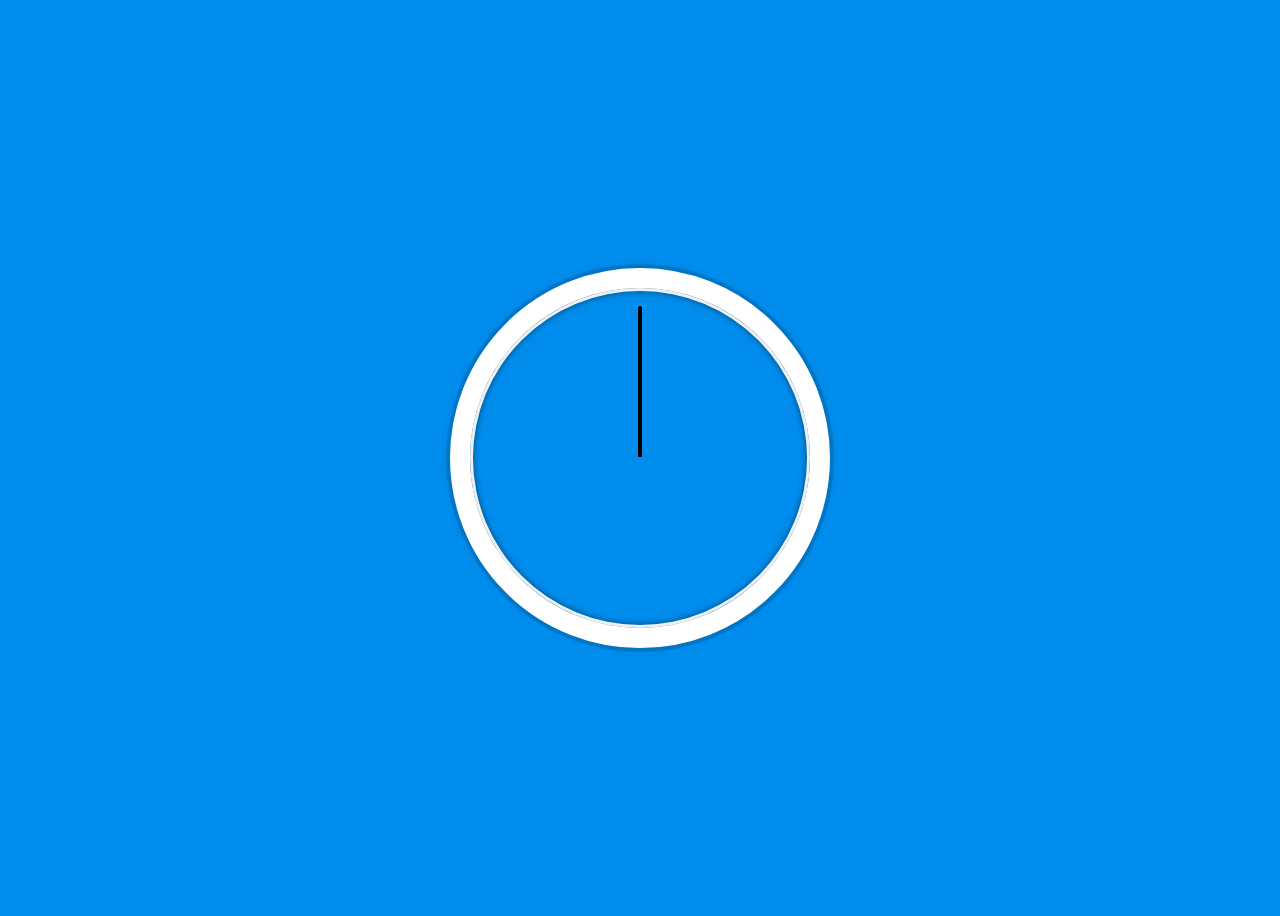
<file: 02 - JS + CSS Clock/user/index.html>
<!DOCTYPE html>
<html lang="en">
<head>
  <meta charset="UTF-8">
  <title>JS & CSS Clock - JS30</title>
  <link rel="stylesheet" href="main.css">
</head>
<body>
  <div class="clock">
    <div class="clock-face">
      <div class="hand hour-hand"></div>
      <div class="hand min-hand"></div>
      <div class="hand second-hand"></div>
    </div>
  </div>
  <script src="main.js"></script>
</body>
</html>
</file>
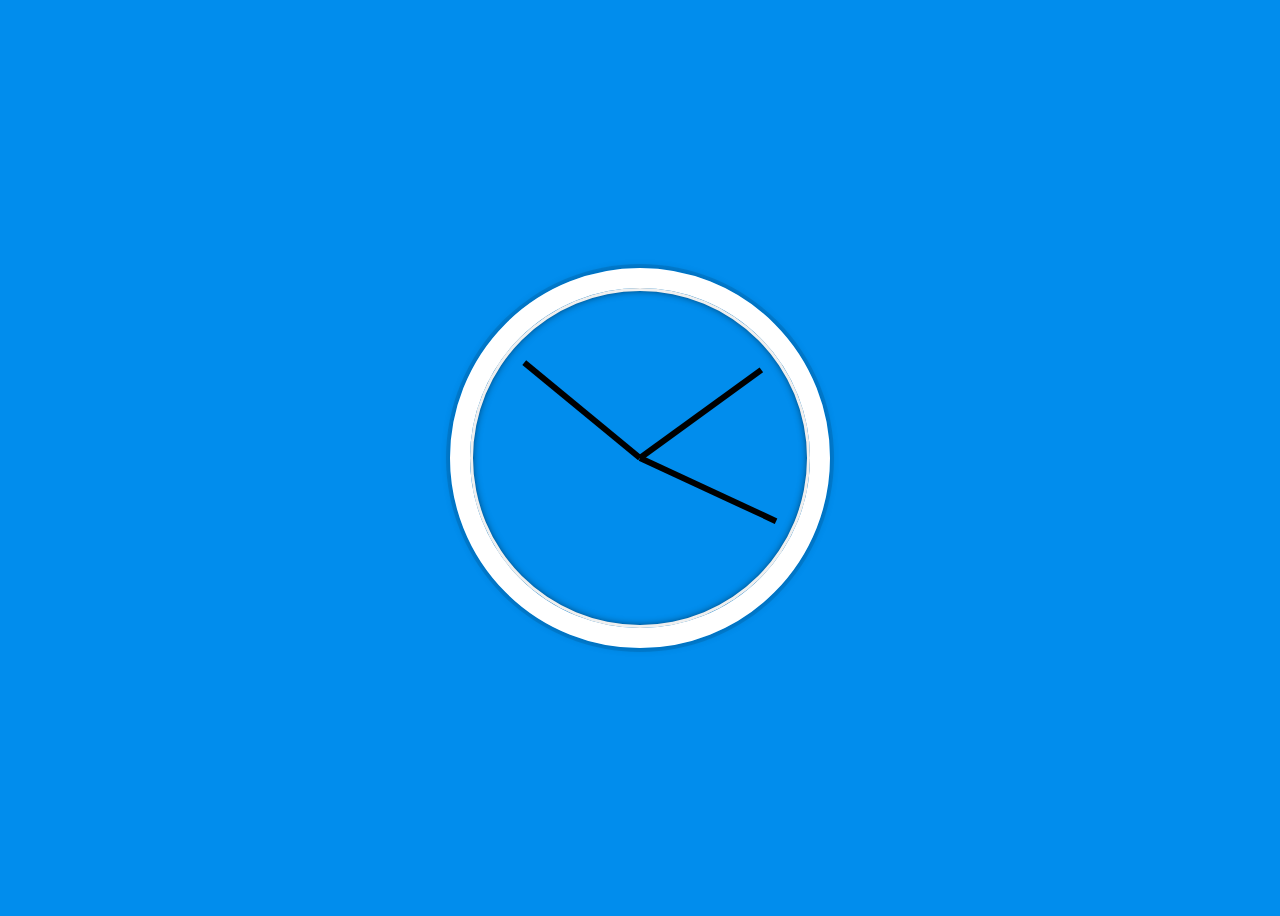
<file: 02 - JS + CSS Clock/index-FINISHED.html>
<!DOCTYPE html>
<html lang="en">
<head>
  <meta charset="UTF-8">
  <title>JS + CSS Clock</title>
</head>
<body>


    <div class="clock">
      <div class="clock-face">
        <div class="hand hour-hand"></div>
        <div class="hand min-hand"></div>
        <div class="hand second-hand"></div>
      </div>
    </div>


  <style>
    html {
      background:#018DED url(http://unsplash.it/1500/1000?image=881&blur=50);
      background-size:cover;
      font-family:'helvetica neue';
      text-align: center;
      font-size: 10px;
    }

    body {
      font-size: 2rem;
      display:flex;
      flex:1;
      min-height: 100vh;
      align-items: center;
    }

    .clock {
      width: 30rem;
      height: 30rem;
      border:20px solid white;
      border-radius:50%;
      margin:50px auto;
      position: relative;
      padding:2rem;
      box-shadow:
        0 0 0 4px rgba(0,0,0,0.1),
        inset 0 0 0 3px #EFEFEF,
        inset 0 0 10px black,
        0 0 10px rgba(0,0,0,0.2);
    }

    .clock-face {
      position: relative;
      width: 100%;
      height: 100%;
      transform: translateY(-3px); /* account for the height of the clock hands */
    }

    .hand {
      width:50%;
      height:6px;
      background:black;
      position: absolute;
      top:50%;
      transform-origin: 100%;
      transform: rotate(90deg);
      transition: all 0.05s;
      transition-timing-function: cubic-bezier(0.1, 2.7, 0.58, 1);
    }
</style>

<script>
  const secondHand = document.querySelector('.second-hand');
  const minsHand = document.querySelector('.min-hand');
  const hourHand = document.querySelector('.hour-hand');

  function setDate() {
    const now = new Date();

    const seconds = now.getSeconds();
    const secondsDegrees = ((seconds / 60) * 360) + 90;
    secondHand.style.transform = `rotate(${secondsDegrees}deg)`;

    const mins = now.getMinutes();
    const minsDegrees = ((mins / 60) * 360) + ((seconds/60)*6) + 90;
    minsHand.style.transform = `rotate(${minsDegrees}deg)`;

    const hour = now.getHours();
    const hourDegrees = ((hour / 12) * 360) + ((mins/60)*30) + 90;
    hourHand.style.transform = `rotate(${hourDegrees}deg)`;
  }

  setInterval(setDate, 1000);

  setDate();

</script>
</body>
</html>
</file>
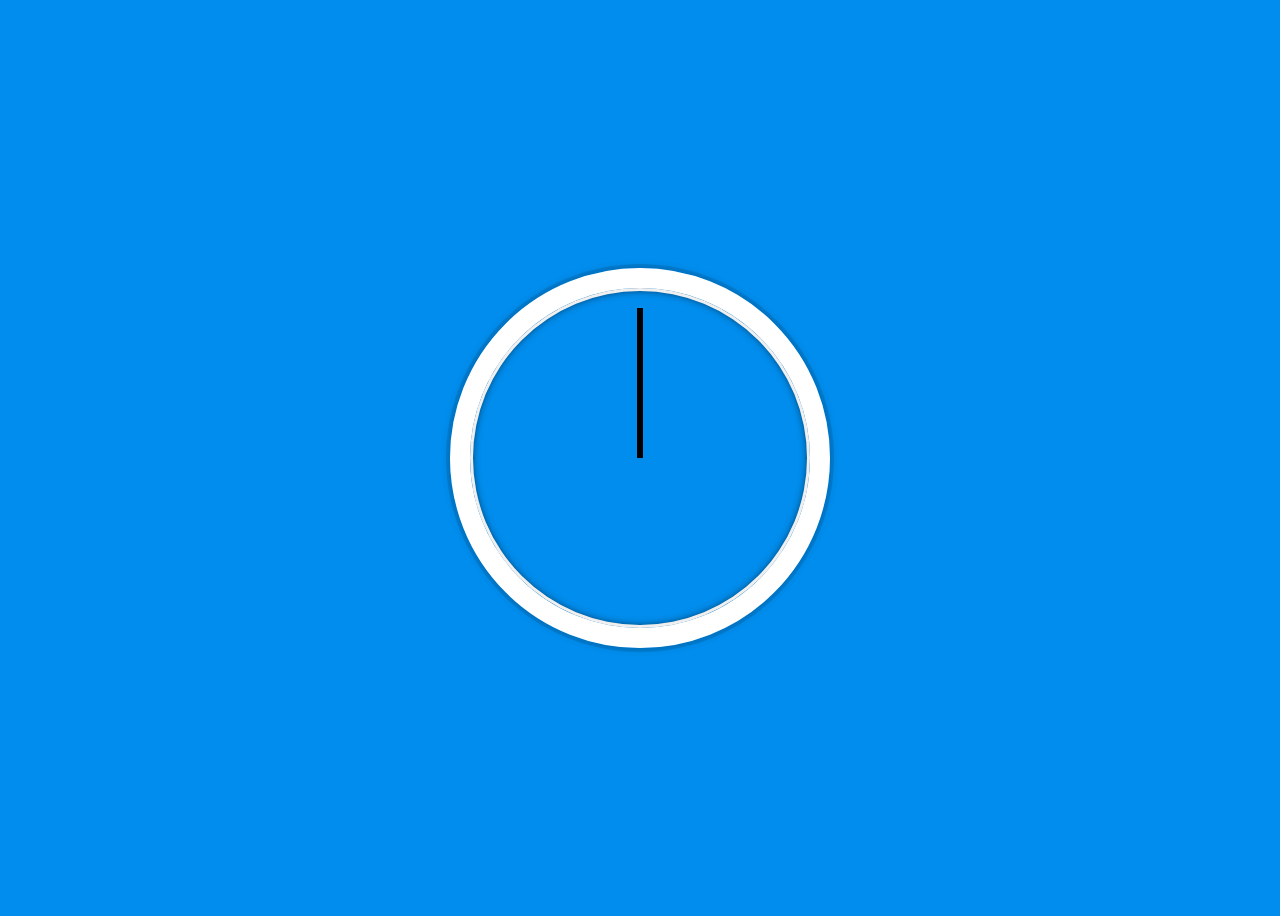
<file: 02 - JS + CSS Clock/index-START.html>
<!DOCTYPE html>
<html lang="en">
<head>
  <meta charset="UTF-8">
  <title>JS + CSS Clock</title>
</head>
<body>


    <div class="clock">
      <div class="clock-face">
        <div class="hand hour-hand"></div>
        <div class="hand min-hand"></div>
        <div class="hand second-hand"></div>
      </div>
    </div>


  <style>
    html {
      background:#018DED url(http://unsplash.it/1500/1000?image=881&blur=50);
      background-size:cover;
      font-family:'helvetica neue';
      text-align: center;
      font-size: 10px;
    }

    body {
      font-size: 2rem;
      display:flex;
      flex:1;
      min-height: 100vh;
      align-items: center;
    }

    .clock {
      width: 30rem;
      height: 30rem;
      border:20px solid white;
      border-radius:50%;
      margin:50px auto;
      position: relative;
      padding:2rem;
      box-shadow:
        0 0 0 4px rgba(0,0,0,0.1),
        inset 0 0 0 3px #EFEFEF,
        inset 0 0 10px black,
        0 0 10px rgba(0,0,0,0.2);
    }

    .clock-face {
      position: relative;
      width: 100%;
      height: 100%;
      transform: translateY(-3px); /* account for the height of the clock hands */
    }

    .hand {
      width:50%;
      height:6px;
      background:black;
      position: absolute;
      top:50%;
      transform-origin: 100%;
      transform:  rotate(90deg);
      transition: all 0.05s;
      transition-timing-function: cubic-bezier(0.1,2.7,.58,1);
    }

  </style>

  <script>
  const secondHand = document.querySelector('.second-hand');
  const minHand = document.querySelector('.min-hand');
  const hourHand = document.querySelector('.hour-hand');

  function setDate() {
    const now = new Date();
    const seconds = now.getSeconds();
    const secondsDegrees = ((seconds/60) * 360) + 90;
    secondHand.style.transform = `rotate(${secondsDegrees}deg)`;

    const mins = now.getMinutes();
    const minDegrees = ((mins/60) * 360) + 90;
    minHand.style.transform = `rotate(${minDegrees}deg)`;

    const hours = now.getHours();
    const hoursDegrees = ((hours/12) * 360) + 90;
    hourHand.style.transform = `rotate(${hoursDegrees}deg)`;



    console.log(seconds);
  }

  setInterval(setDate, 1000);
  </script>
</body>
</html>
</file>
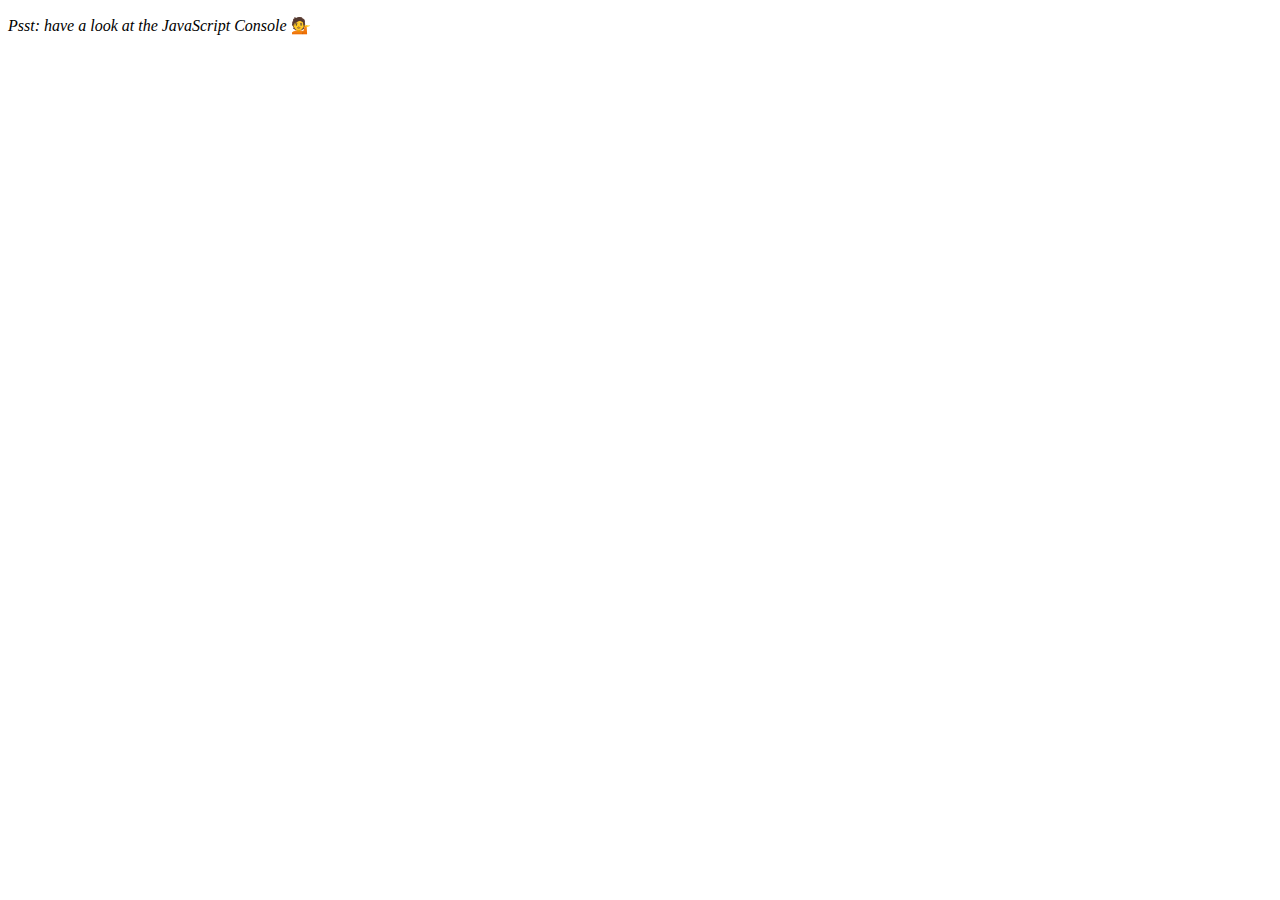
<file: 04 - Array Cardio Day 1/index-FINISHED.html>
<!DOCTYPE html>
<html lang="en">
<head>
  <meta charset="UTF-8">
  <title>Array Cardio 💪</title>
</head>
<body>
  <p><em>Psst: have a look at the JavaScript Console</em> 💁</p>
  <script>
    // Get your shorts on - this is an array workout!
    // ## Array Cardio Day 1

    // Some data we can work with

    const inventors = [
      { first: 'Albert', last: 'Einstein', year: 1879, passed: 1955 },
      { first: 'Isaac', last: 'Newton', year: 1643, passed: 1727 },
      { first: 'Galileo', last: 'Galilei', year: 1564, passed: 1642 },
      { first: 'Marie', last: 'Curie', year: 1867, passed: 1934 },
      { first: 'Johannes', last: 'Kepler', year: 1571, passed: 1630 },
      { first: 'Nicolaus', last: 'Copernicus', year: 1473, passed: 1543 },
      { first: 'Max', last: 'Planck', year: 1858, passed: 1947 },
      { first: 'Katherine', last: 'Blodgett', year: 1898, passed: 1979 },
      { first: 'Ada', last: 'Lovelace', year: 1815, passed: 1852 },
      { first: 'Sarah E.', last: 'Goode', year: 1855, passed: 1905 },
      { first: 'Lise', last: 'Meitner', year: 1878, passed: 1968 },
      { first: 'Hanna', last: 'Hammarström', year: 1829, passed: 1909 }
    ];

    const people = ['Beck, Glenn', 'Becker, Carl', 'Beckett, Samuel', 'Beddoes, Mick', 'Beecher, Henry', 'Beethoven, Ludwig', 'Begin, Menachem', 'Belloc, Hilaire', 'Bellow, Saul', 'Benchley, Robert', 'Benenson, Peter', 'Ben-Gurion, David', 'Benjamin, Walter', 'Benn, Tony', 'Bennington, Chester', 'Benson, Leana', 'Bent, Silas', 'Bentsen, Lloyd', 'Berger, Ric', 'Bergman, Ingmar', 'Berio, Luciano', 'Berle, Milton', 'Berlin, Irving', 'Berne, Eric', 'Bernhard, Sandra', 'Berra, Yogi', 'Berry, Halle', 'Berry, Wendell', 'Bethea, Erin', 'Bevan, Aneurin', 'Bevel, Ken', 'Biden, Joseph', 'Bierce, Ambrose', 'Biko, Steve', 'Billings, Josh', 'Biondo, Frank', 'Birrell, Augustine', 'Black Elk', 'Blair, Robert', 'Blair, Tony', 'Blake, William'];

    // Array.prototype.filter()
    // 1. Filter the list of inventors for those who were born in the 1500's
    const fifteen = inventors.filter(inventor => (inventor.year >= 1500 && inventor.year < 1600));

    console.table(fifteen);

    // Array.prototype.map()
    // 2. Give us an array of the inventor first and last names
    const fullNames = inventors.map(inventor => `${inventor.first} ${inventor.last}`);
    console.log(fullNames);

    // Array.prototype.sort()
    // 3. Sort the inventors by birthdate, oldest to youngest
    // const ordered = inventors.sort(function(a, b) {
    //   if(a.year > b.year) {
    //     return 1;
    //   } else {
    //     return -1;
    //   }
    // });

    const ordered = inventors.sort((a, b) => a.year > b.year ? 1 : -1);
    console.table(ordered);

    // Array.prototype.reduce()
    // 4. How many years did all the inventors live?
    const totalYears = inventors.reduce((total, inventor) => {
      return total + (inventor.passed - inventor.year);
    }, 0);

    console.log(totalYears);

    // 5. Sort the inventors by years lived
    const oldest = inventors.sort(function(a, b) {
      const lastInventor = a.passed - a.year;
      const nextInventor = b.passed - b.year;
      return lastInventor > nextInventor ? -1 : 1;
    });
    console.table(oldest);

    // 6. create a list of Boulevards in Paris that contain 'de' anywhere in the name
    // https://en.wikipedia.org/wiki/Category:Boulevards_in_Paris

    // const category = document.querySelector('.mw-category');
    // const links = Array.from(category.querySelectorAll('a'));
    // const de = links
    //             .map(link => link.textContent)
    //             .filter(streetName => streetName.includes('de'));

    // 7. sort Exercise
    // Sort the people alphabetically by last name
    const alpha = people.sort((lastOne, nextOne) => {
      const [aLast, aFirst] = lastOne.split(', ');
      const [bLast, bFirst] = nextOne.split(', ');
      return aLast > bLast ? 1 : -1;
    });
    console.log(alpha);

    // 8. Reduce Exercise
    // Sum up the instances of each of these
    const data = ['car', 'car', 'truck', 'truck', 'bike', 'walk', 'car', 'van', 'bike', 'walk', 'car', 'van', 'car', 'truck', 'pogostick'];

    const transportation = data.reduce(function(obj, item) {
      if (!obj[item]) {
        obj[item] = 0;
      }
      obj[item]++;
      return obj;
    }, {});

    console.log(transportation);

  </script>
</body>
</html>
</file>
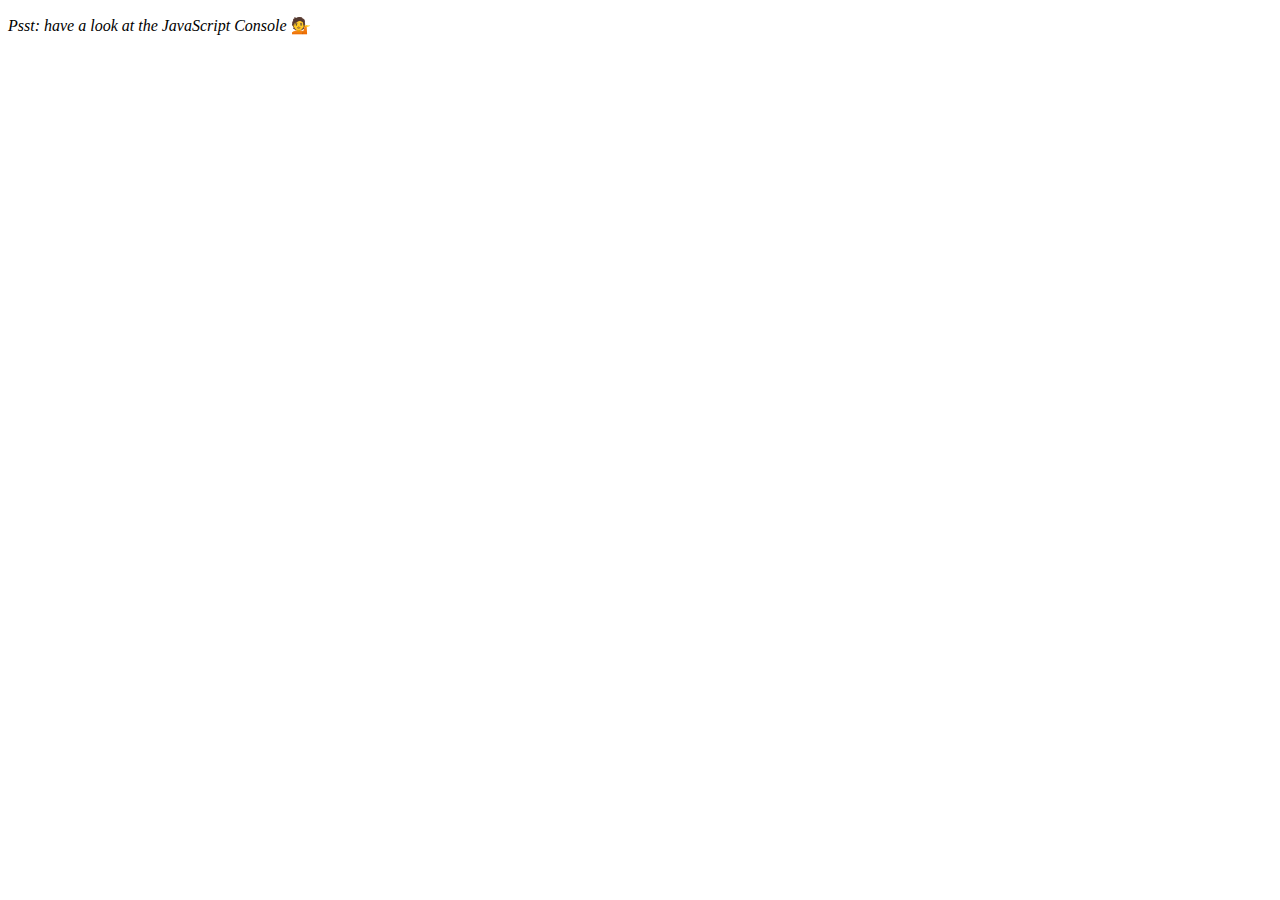
<file: 04 - Array Cardio Day 1/index-START.html>
<!DOCTYPE html>
<html lang="en">
<head>
  <meta charset="UTF-8">
  <title>Array Cardio 💪</title>
</head>
<body>
  <p><em>Psst: have a look at the JavaScript Console</em> 💁</p>
  <script>
    // Get your shorts on - this is an array workout!
    // ## Array Cardio Day 1

    // Some data we can work with

    const inventors = [
      { first: 'Albert', last: 'Einstein', year: 1879, passed: 1955 },
      { first: 'Isaac', last: 'Newton', year: 1643, passed: 1727 },
      { first: 'Galileo', last: 'Galilei', year: 1564, passed: 1642 },
      { first: 'Marie', last: 'Curie', year: 1867, passed: 1934 },
      { first: 'Johannes', last: 'Kepler', year: 1571, passed: 1630 },
      { first: 'Nicolaus', last: 'Copernicus', year: 1473, passed: 1543 },
      { first: 'Max', last: 'Planck', year: 1858, passed: 1947 },
      { first: 'Katherine', last: 'Blodgett', year: 1898, passed: 1979 },
      { first: 'Ada', last: 'Lovelace', year: 1815, passed: 1852 },
      { first: 'Sarah E.', last: 'Goode', year: 1855, passed: 1905 },
      { first: 'Lise', last: 'Meitner', year: 1878, passed: 1968 },
      { first: 'Hanna', last: 'Hammarström', year: 1829, passed: 1909 }
    ];

    const people = ['Beck, Glenn', 'Becker, Carl', 'Beckett, Samuel', 'Beddoes, Mick', 'Beecher, Henry', 'Beethoven, Ludwig', 'Begin, Menachem', 'Belloc, Hilaire', 'Bellow, Saul', 'Benchley, Robert', 'Benenson, Peter', 'Ben-Gurion, David', 'Benjamin, Walter', 'Benn, Tony', 'Bennington, Chester', 'Benson, Leana', 'Bent, Silas', 'Bentsen, Lloyd', 'Berger, Ric', 'Bergman, Ingmar', 'Berio, Luciano', 'Berle, Milton', 'Berlin, Irving', 'Berne, Eric', 'Bernhard, Sandra', 'Berra, Yogi', 'Berry, Halle', 'Berry, Wendell', 'Bethea, Erin', 'Bevan, Aneurin', 'Bevel, Ken', 'Biden, Joseph', 'Bierce, Ambrose', 'Biko, Steve', 'Billings, Josh', 'Biondo, Frank', 'Birrell, Augustine', 'Black, Elk', 'Blair, Robert', 'Blair, Tony', 'Blake, William'];

    // Array.prototype.filter()
    // 1. Filter the list of inventors for those who were born in the 1500's

    // Array.prototype.map()
    // 2. Give us an array of the inventors' first and last names

    // Array.prototype.sort()
    // 3. Sort the inventors by birthdate, oldest to youngest

    // Array.prototype.reduce()
    // 4. How many years did all the inventors live?

    // 5. Sort the inventors by years lived

    // 6. create a list of Boulevards in Paris that contain 'de' anywhere in the name
    // https://en.wikipedia.org/wiki/Category:Boulevards_in_Paris


    // 7. sort Exercise
    // Sort the people alphabetically by last name

    // 8. Reduce Exercise
    // Sum up the instances of each of these
    const data = ['car', 'car', 'truck', 'truck', 'bike', 'walk', 'car', 'van', 'bike', 'walk', 'car', 'van', 'car', 'truck' ];

  </script>
</body>
</html>
</file>
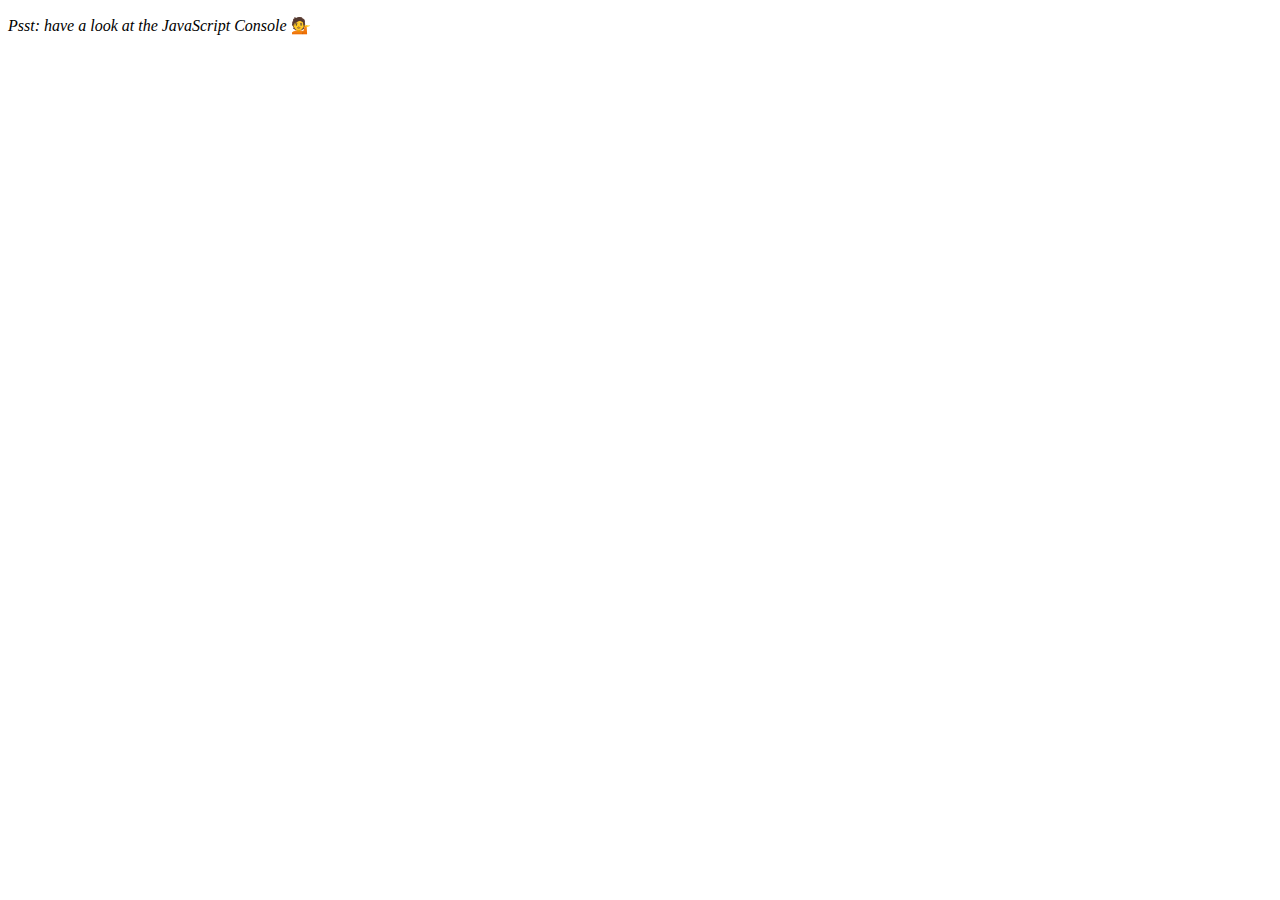
<file: 07 - Array Cardio Day 2/index-START.html>
<!DOCTYPE html>
<html lang="en">
<head>
  <meta charset="UTF-8">
  <title>Array Cardio 💪💪</title>
</head>
<body>
  <p><em>Psst: have a look at the JavaScript Console</em> 💁</p>
  <script>
    // ## Array Cardio Day 2

    const people = [
      { name: 'Wes', year: 1988 },
      { name: 'Kait', year: 1986 },
      { name: 'Irv', year: 1970 },
      { name: 'Lux', year: 2015 }
    ];

    const comments = [
      { text: 'Love this!', id: 523423 },
      { text: 'Super good', id: 823423 },
      { text: 'You are the best', id: 2039842 },
      { text: 'Ramen is my fav food ever', id: 123523 },
      { text: 'Nice Nice Nice!', id: 542328 }
    ];

    // Some and Every Checks
    // Array.prototype.some() // is at least one person 19 or older?
    // Array.prototype.every() // is everyone 19 or older?

    // Array.prototype.find()
    // Find is like filter, but instead returns just the one you are looking for
    // find the comment with the ID of 823423

    // Array.prototype.findIndex()
    // Find the comment with this ID
    // delete the comment with the ID of 823423

  </script>
</body>
</html>
</file>
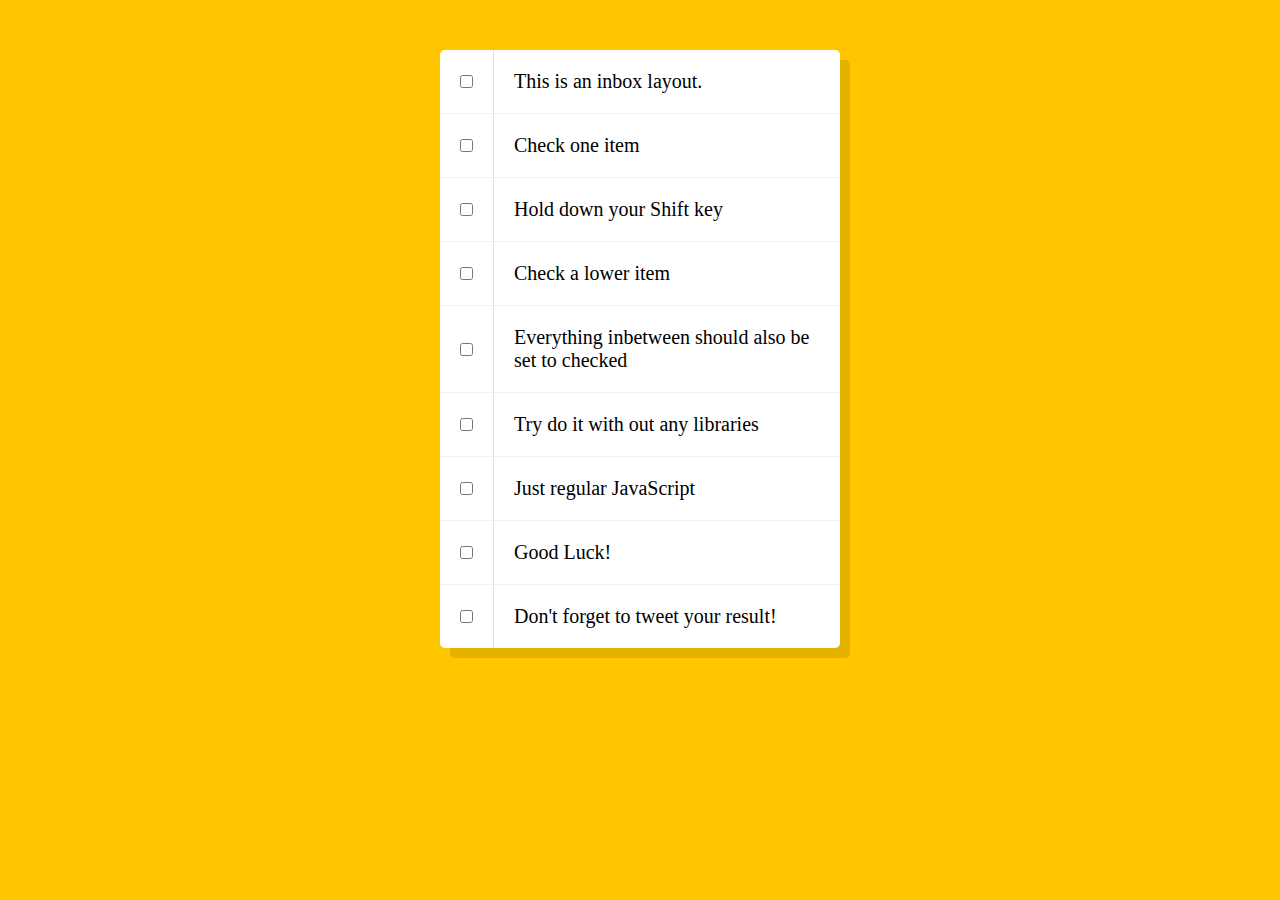
<file: 10 - Hold Shift and Check Checkboxes/index-FINISHED.html>
<!DOCTYPE html>
<html lang="en">
<head>
  <meta charset="UTF-8">
  <title>Hold Shift to Check Multiple Checkboxes</title>
</head>
<body>
  <style>

    html {
      font-family: sans-serif;
      background:#ffc600;
    }

    .inbox {
      max-width:400px;
      margin:50px auto;
      background:white;
      border-radius:5px;
      box-shadow:10px 10px 0 rgba(0,0,0,0.1);
    }

    .item {
      display:flex;
      align-items:center;
      border-bottom: 1px solid #F1F1F1;
    }

    .item:last-child {
      border-bottom:0;
    }


    input:checked + p {
      background:#F9F9F9;
      text-decoration: line-through;
    }

    input[type="checkbox"] {
      margin:20px;
    }

    p {
      margin:0;
      padding:20px;
      transition:background 0.2s;
      flex:1;
      font-family:'helvetica neue';
      font-size: 20px;
      font-weight: 200;
      border-left: 1px solid #D1E2FF;
    }

    .details {
      text-align: center;
      font-size: 15px;
    }


  </style>
   <!--
   The following is a common layout you would see in an email client.

   When a user clicks a checkbox, holds Shift, and then clicks another checkbox a few rows down, all the checkboxes inbetween those two checkboxes should be checked.

  -->
  <div class="inbox">
    <div class="item">
      <input type="checkbox">
      <p>This is an inbox layout.</p>
    </div>
    <div class="item">
      <input type="checkbox">
      <p>Check one item</p>
    </div>
    <div class="item">
      <input type="checkbox">
      <p>Hold down your Shift key</p>
    </div>
    <div class="item">
      <input type="checkbox">
      <p>Check a lower item</p>
    </div>
    <div class="item">
      <input type="checkbox">
      <p>Everything inbetween should also be set to checked</p>
    </div>
    <div class="item">
      <input type="checkbox">
      <p>Try do it with out any libraries</p>
    </div>
    <div class="item">
      <input type="checkbox">
      <p>Just regular JavaScript</p>
    </div>
    <div class="item">
      <input type="checkbox">
      <p>Good Luck!</p>
    </div>
    <div class="item">
      <input type="checkbox">
      <p>Don't forget to tweet your result!</p>
    </div>
  </div>

<script>
const checkboxes = document.querySelectorAll('.inbox input[type="checkbox"]');

let lastChecked;

function handleCheck(e) {
  // Check if they had the shift key down
  // AND check that they are checking it
  let inBetween = false;
  if (e.shiftKey && this.checked) {
    // go ahead and do what we please
    // loop over every single checkbox
    checkboxes.forEach(checkbox => {
      console.log(checkbox);
      if (checkbox === this || checkbox === lastChecked) {
        inBetween = !inBetween;
        console.log('STarting to check them inbetween!');
      }

      if (inBetween) {
        checkbox.checked = true;
      }
    });
  }

  lastChecked = this;
}

checkboxes.forEach(checkbox => checkbox.addEventListener('click', handleCheck));
</script>
</body>
</html>
</file>
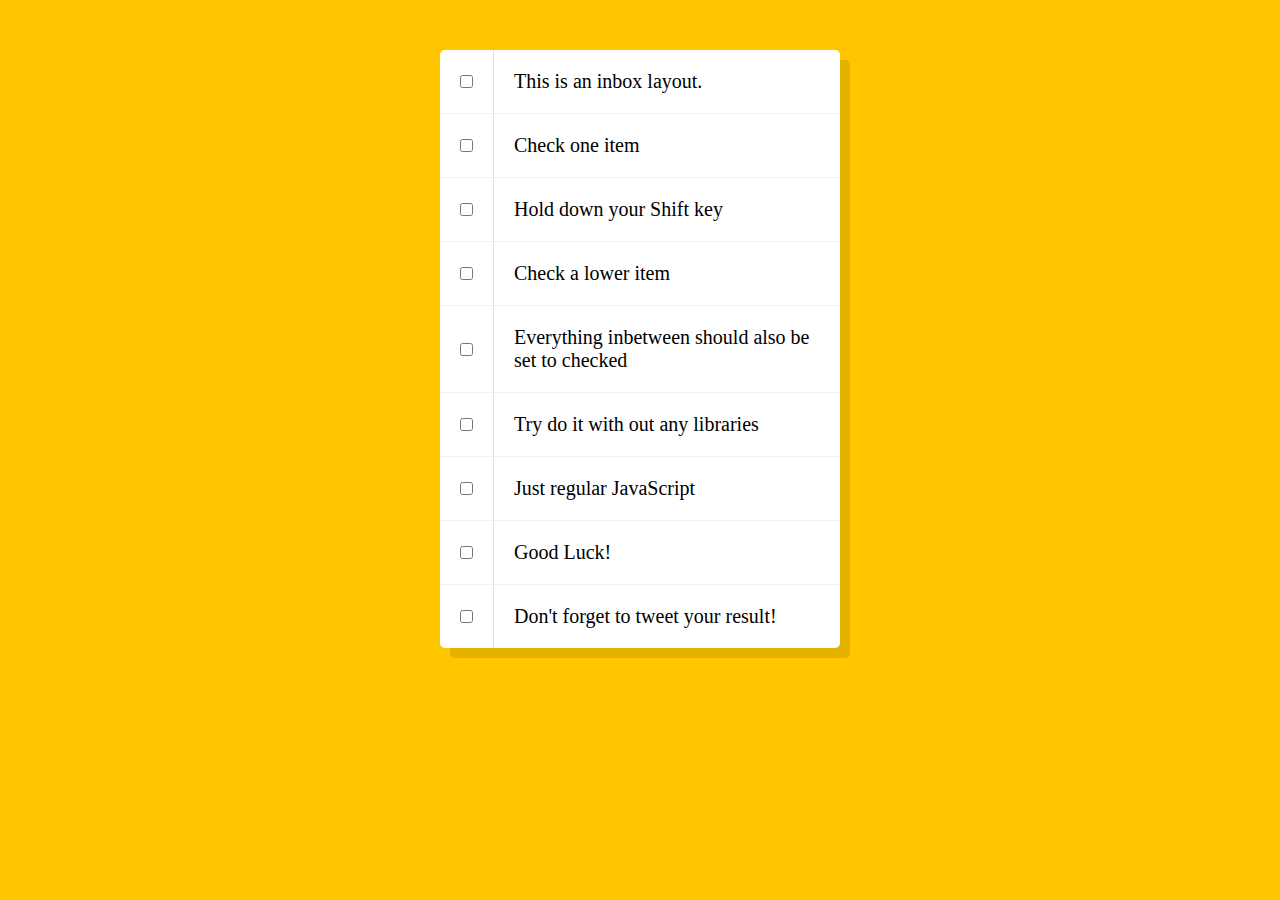
<file: 10 - Hold Shift and Check Checkboxes/index-START.html>
<!DOCTYPE html>
<html lang="en">
<head>
  <meta charset="UTF-8">
  <title>Hold Shift to Check Multiple Checkboxes</title>
</head>
<body>
  <style>

    html {
      font-family: sans-serif;
      background:#ffc600;
    }

    .inbox {
      max-width:400px;
      margin:50px auto;
      background:white;
      border-radius:5px;
      box-shadow:10px 10px 0 rgba(0,0,0,0.1);
    }

    .item {
      display:flex;
      align-items:center;
      border-bottom: 1px solid #F1F1F1;
    }

    .item:last-child {
      border-bottom:0;
    }


    input:checked + p {
      background:#F9F9F9;
      text-decoration: line-through;
    }

    input[type="checkbox"] {
      margin:20px;
    }

    p {
      margin:0;
      padding:20px;
      transition:background 0.2s;
      flex:1;
      font-family:'helvetica neue';
      font-size: 20px;
      font-weight: 200;
      border-left: 1px solid #D1E2FF;
    }

    .details {
      text-align: center;
      font-size: 15px;
    }


  </style>
   <!--
   The following is a common layout you would see in an email client.

   When a user clicks a checkbox, holds Shift, and then clicks another checkbox a few rows down, all the checkboxes inbetween those two checkboxes should be checked.

  -->
  <div class="inbox">
    <div class="item">
      <input type="checkbox">
      <p>This is an inbox layout.</p>
    </div>
    <div class="item">
      <input type="checkbox">
      <p>Check one item</p>
    </div>
    <div class="item">
      <input type="checkbox">
      <p>Hold down your Shift key</p>
    </div>
    <div class="item">
      <input type="checkbox">
      <p>Check a lower item</p>
    </div>
    <div class="item">
      <input type="checkbox">
      <p>Everything inbetween should also be set to checked</p>
    </div>
    <div class="item">
      <input type="checkbox">
      <p>Try do it with out any libraries</p>
    </div>
    <div class="item">
      <input type="checkbox">
      <p>Just regular JavaScript</p>
    </div>
    <div class="item">
      <input type="checkbox">
      <p>Good Luck!</p>
    </div>
    <div class="item">
      <input type="checkbox">
      <p>Don't forget to tweet your result!</p>
    </div>
  </div>

<script>
</script>
</body>
</html>
</file>
<file: 02 - JS + CSS Clock/user/main.css>
html {
  background:#018DED url(http://unsplash.it/1500/1000?image=881&blur=50);
  background-size:cover;
  font-family:'helvetica neue';
  text-align: center;
  font-size: 10px;
}

body {
  font-size: 2rem;
  display:flex;
  flex:1;
  min-height: 100vh;
  align-items: center;
}

.clock {
  width: 30rem;
  height: 30rem;
  border:20px solid white;
  border-radius:50%;
  margin:50px auto;
  position: relative;
  padding:2rem;
  box-shadow:
    0 0 0 4px rgba(0,0,0,0.1),
    inset 0 0 0 3px #EFEFEF,
    inset 0 0 10px black,
    0 0 10px rgba(0,0,0,0.2);
}

.clock-face {
  position: relative;
  width: 100%;
  height: 100%;
  transform: translateY(-3px); /* account for the height of the clock hands */
}

.hand {
  width:50%;
  height:4px;
  background:black;
  position: absolute;
  top:50%;
  transform-origin: 100%;
  transform: rotate(90deg);
  transition: all 0.05s;
  transition-timing-function: cubic-bezier(0.1, 2.7, 0.58, 1);
}
.hour-hand {
  width: 30%;
  left: 20%;
}
.second-hand {
  height: 2px;
}
</file>
